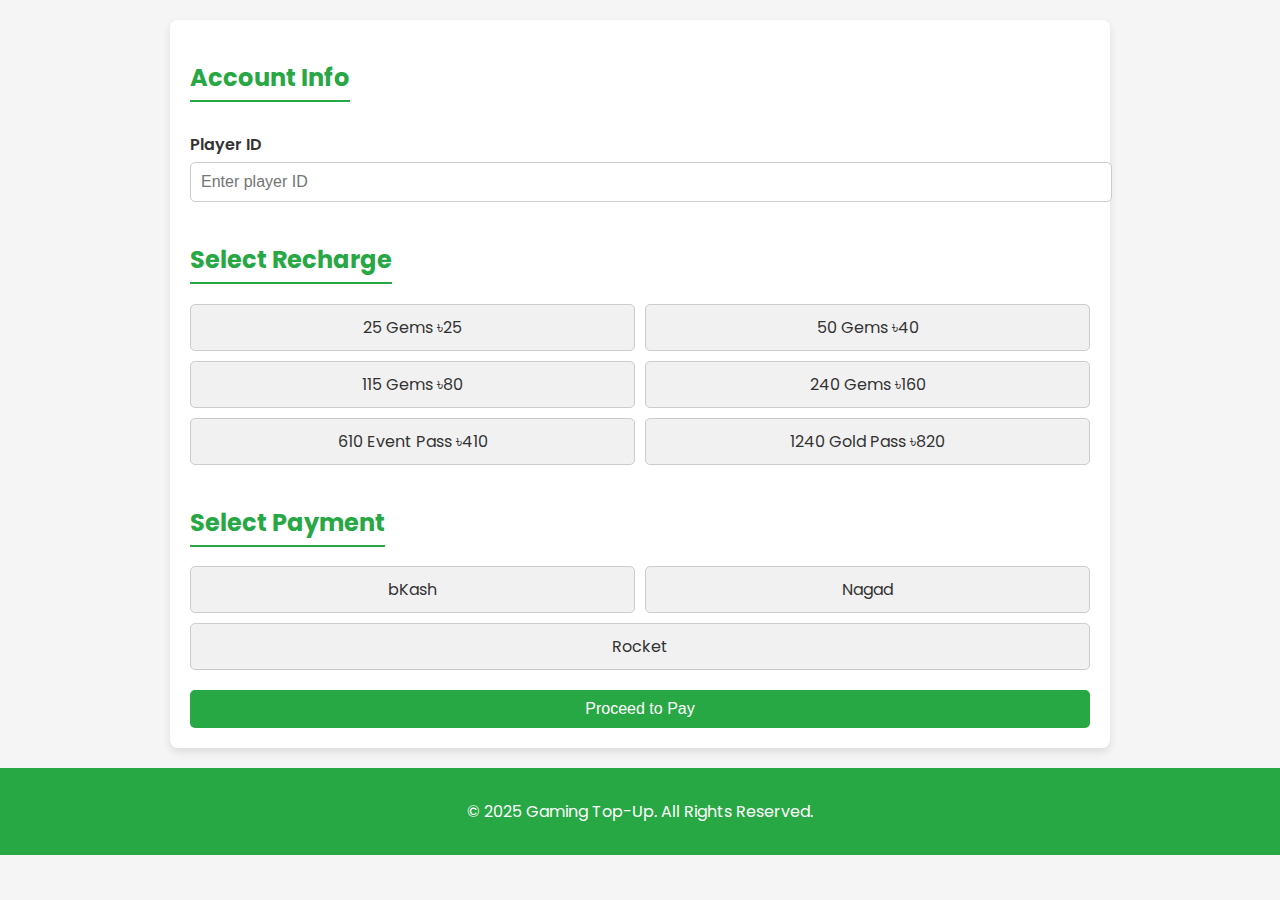
<file: tournamentixs/coc.html>
<!DOCTYPE html>
<html lang="en">
<head>
    <meta charset="UTF-8">
    <meta name="viewport" content="width=device-width, initial-scale=1.0">
    <title>Gaming Top-Up Page</title>
    <link href="https://fonts.googleapis.com/css2?family=Poppins:wght@300;400;600&display=swap" rel="stylesheet">
    <style>
        body {
            font-family: 'Poppins', sans-serif;
            margin: 0;
            padding: 0;
            background: #f5f5f5;
            color: #333;
        }

        .container {
            max-width: 900px;
            margin: 20px auto;
            padding: 20px;
            background: white;
            border-radius: 8px;
            box-shadow: 0 4px 10px rgba(0, 0, 0, 0.1);
        }

        .section {
            margin-bottom: 20px;
        }

        .section h2 {
            font-size: 1.5rem;
            color: #28a745;
            border-bottom: 2px solid #28a745;
            display: inline-block;
            padding-bottom: 5px;
        }

        .input-group {
            margin: 10px 0;
        }

        .input-group label {
            display: block;
            font-weight: 600;
            margin-bottom: 5px;
        }

        .input-group input {
            width: 100%;
            padding: 10px;
            border: 1px solid #ccc;
            border-radius: 5px;
            font-size: 1rem;
        }

        .recharge-options, .payment-methods {
            display: flex;
            flex-wrap: wrap;
            gap: 10px;
        }

        .option {
            padding: 10px 15px;
            background: #f1f1f1;
            border: 1px solid #ccc;
            border-radius: 5px;
            text-align: center;
            cursor: pointer;
            flex: 1 1 calc(33.333% - 10px);
        }

        .option:hover {
            background: #e9e9e9;
            border-color: #28a745;
        }

        .option.selected {
            background: #d4edda;
            border-color: #28a745;
        }

        button {
            padding: 10px 20px;
            background: #28a745;
            border: none;
            color: white;
            font-size: 1rem;
            border-radius: 5px;
            cursor: pointer;
            display: block;
            width: 100%;
            margin-top: 20px;
        }

        button:hover {
            background: #218838;
        }

        footer {
            text-align: center;
            padding: 15px;
            background: #28a745;
            color: white;
            margin-top: 20px;
        }

        .payment-details {
            display: none;
            margin-top: 20px;
            border: 1px solid #ccc;
            border-radius: 8px;
            padding: 15px;
            background: #f9f9f9;
        }

        .payment-details h3 {
            font-size: 1.2rem;
            margin-bottom: 10px;
        }

        .payment-details p {
            margin: 5px 0;
        }
    </style>
</head>
<body>

<div class="container">

    <!-- Account Info Section -->
    <div class="section">
        <h2>Account Info</h2>
        <div class="input-group">
            <label for="player-id">Player ID</label>
            <input type="text" id="player-id" placeholder="Enter player ID">
        </div>
    </div>

    <!-- Recharge Options Section -->
    <div class="section">
        <h2>Select Recharge</h2>
        <div class="recharge-options">
            <div class="option" data-value="25">25 Gems ৳25</div>
            <div class="option" data-value="50">50 Gems ৳40</div>
            <div class="option" data-value="115">115 Gems ৳80</div>
            <div class="option" data-value="240">240 Gems ৳160</div>
            <div class="option" data-value="610">610 Event Pass ৳410</div>
            <div class="option" data-value="1240">1240 Gold Pass ৳820</div>
        </div>
    </div>

    <!-- Payment Methods Section -->
    <div class="section">
        <h2>Select Payment</h2>
        <div class="payment-methods">
            <div class="option" data-method="bkash">bKash</div>
            <div class="option" data-method="nagad">Nagad</div>
            <div class="option" data-method="rocket">Rocket</div>
        </div>
    </div>

    <!-- Payment Details Section -->
    <div class="payment-details" id="payment-details">
        <h3>Payment Information</h3>
        <p><strong>bKash Account:</strong> 017XXXXXXXX</p>
        <p><strong>Nagad Account:</strong> 018XXXXXXXX</p>
        <p><strong>Rocket Account:</strong> 019XXXXXXXX</p>
        <div class="input-group">
            <label for="sender-number">Sender's Mobile Number</label>
            <input type="text" id="sender-number" placeholder="Enter your mobile number">
        </div>
        <div class="input-group">
            <label for="transaction-id">Transaction ID</label>
            <input type="text" id="transaction-id" placeholder="Enter the transaction ID">
        </div>
    </div>

    <!-- Submit Button -->
    <button id="proceed-btn">Proceed to Pay</button>

</div>

<footer>
    <p>&copy; 2025 Gaming Top-Up. All Rights Reserved.</p>
</footer>

<script>
    // Add selection behavior for options
    document.querySelectorAll('.option').forEach(option => {
        option.addEventListener('click', () => {
            const parent = option.parentElement;
            parent.querySelectorAll('.option').forEach(opt => opt.classList.remove('selected'));
            option.classList.add('selected');
        });
    });

    // Show payment details on selecting a payment method
    document.querySelectorAll('.payment-methods .option').forEach(option => {
        option.addEventListener('click', () => {
            document.getElementById('payment-details').style.display = 'block';
        });
    });

    // Handle Proceed to Pay button
    document.getElementById('proceed-btn').addEventListener('click', () => {
        const playerId = document.getElementById('player-id').value;
        const selectedRecharge = document.querySelector('.recharge-options .selected');
        const selectedPayment = document.querySelector('.payment-methods .selected');
        const senderNumber = document.getElementById('sender-number').value;
        const transactionId = document.getElementById('transaction-id').value;

        if (!playerId) {
            alert('Please enter your Player ID.');
            return;
        }

        if (!selectedRecharge) {
            alert('Please select a recharge option.');
            return;
        }

        if (!selectedPayment) {
            alert('Please select a payment method.');
            return;
        }

        if (!senderNumber || !transactionId) {
            alert('Please enter both the sender\'s number and transaction ID.');
            return;
        }

        alert(`Player ID: ${playerId}\nRecharge: ${selectedRecharge.textContent}\nPayment Method: ${selectedPayment.textContent}\nSender's Number: ${senderNumber}\nTransaction ID: ${transactionId}\n\nProceeding to payment...`);
    });
</script>

</body>
</html>
</file>
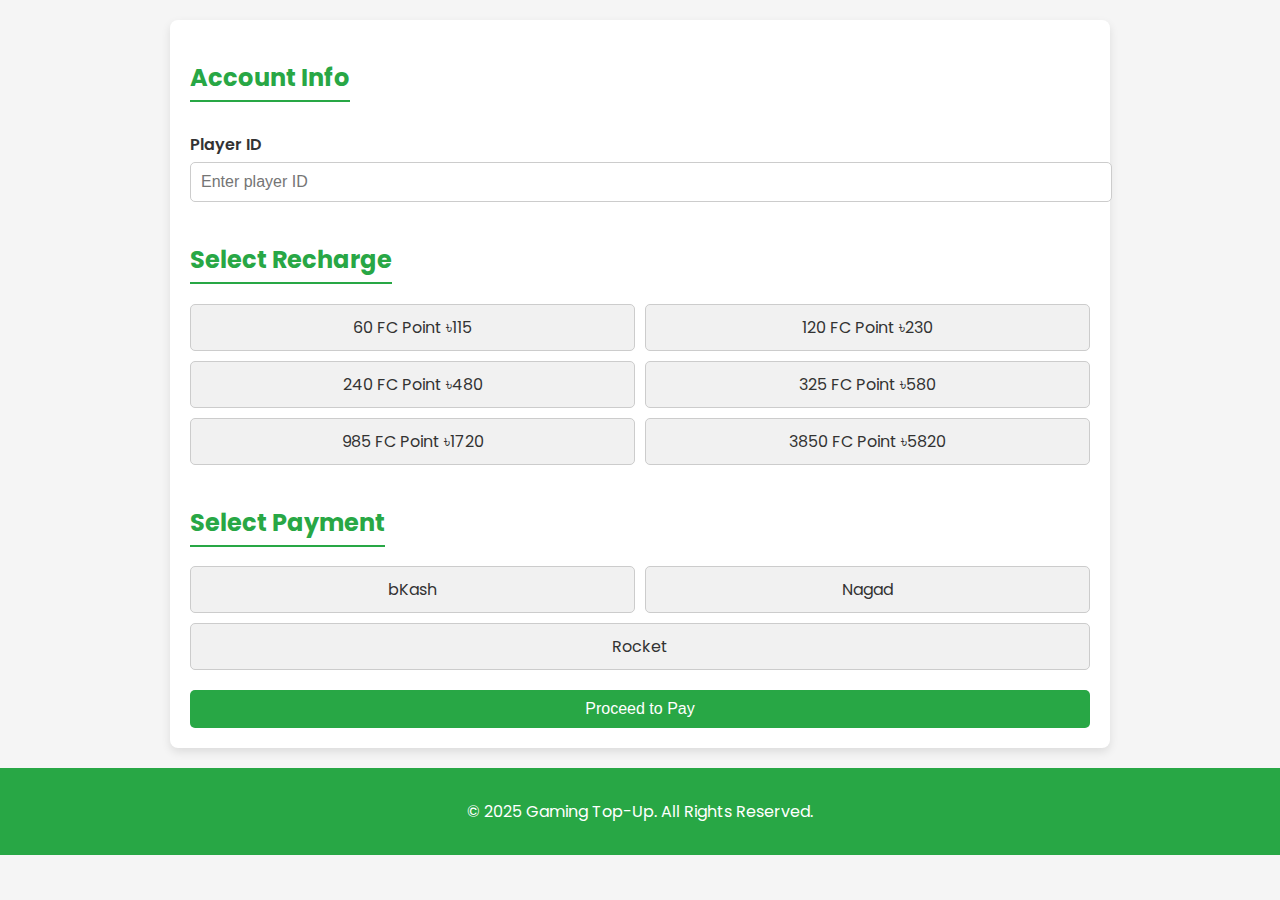
<file: tournamentixs/fifa.html>
<!DOCTYPE html>
<html lang="en">
<head>
    <meta charset="UTF-8">
    <meta name="viewport" content="width=device-width, initial-scale=1.0">
    <title>Gaming Top-Up Page</title>
    <link href="https://fonts.googleapis.com/css2?family=Poppins:wght@300;400;600&display=swap" rel="stylesheet">
    <style>
        body {
            font-family: 'Poppins', sans-serif;
            margin: 0;
            padding: 0;
            background: #f5f5f5;
            color: #333;
        }

        .container {
            max-width: 900px;
            margin: 20px auto;
            padding: 20px;
            background: white;
            border-radius: 8px;
            box-shadow: 0 4px 10px rgba(0, 0, 0, 0.1);
        }

        .section {
            margin-bottom: 20px;
        }

        .section h2 {
            font-size: 1.5rem;
            color: #28a745;
            border-bottom: 2px solid #28a745;
            display: inline-block;
            padding-bottom: 5px;
        }

        .input-group {
            margin: 10px 0;
        }

        .input-group label {
            display: block;
            font-weight: 600;
            margin-bottom: 5px;
        }

        .input-group input {
            width: 100%;
            padding: 10px;
            border: 1px solid #ccc;
            border-radius: 5px;
            font-size: 1rem;
        }

        .recharge-options, .payment-methods {
            display: flex;
            flex-wrap: wrap;
            gap: 10px;
        }

        .option {
            padding: 10px 15px;
            background: #f1f1f1;
            border: 1px solid #ccc;
            border-radius: 5px;
            text-align: center;
            cursor: pointer;
            flex: 1 1 calc(33.333% - 10px);
        }

        .option:hover {
            background: #e9e9e9;
            border-color: #28a745;
        }

        .option.selected {
            background: #d4edda;
            border-color: #28a745;
        }

        button {
            padding: 10px 20px;
            background: #28a745;
            border: none;
            color: white;
            font-size: 1rem;
            border-radius: 5px;
            cursor: pointer;
            display: block;
            width: 100%;
            margin-top: 20px;
        }

        button:hover {
            background: #218838;
        }

        footer {
            text-align: center;
            padding: 15px;
            background: #28a745;
            color: white;
            margin-top: 20px;
        }

        .payment-details {
            display: none;
            margin-top: 20px;
            border: 1px solid #ccc;
            border-radius: 8px;
            padding: 15px;
            background: #f9f9f9;
        }

        .payment-details h3 {
            font-size: 1.2rem;
            margin-bottom: 10px;
        }

        .payment-details p {
            margin: 5px 0;
        }
    </style>
</head>
<body>

<div class="container">

    <!-- Account Info Section -->
    <div class="section">
        <h2>Account Info</h2>
        <div class="input-group">
            <label for="player-id">Player ID</label>
            <input type="text" id="player-id" placeholder="Enter player ID">
        </div>
    </div>

    <!-- Recharge Options Section -->
    <div class="section">
        <h2>Select Recharge</h2>
        <div class="recharge-options">
            <div class="option" data-value="25">60 FC Point ৳115</div>
            <div class="option" data-value="50">120 FC Point ৳230</div>
            <div class="option" data-value="115">240 FC Point ৳480</div>
            <div class="option" data-value="240">325 FC Point  ৳580</div>
            <div class="option" data-value="610">985 FC Point ৳1720</div>
            <div class="option" data-value="1240">3850 FC Point ৳5820</div>
        </div>
    </div>

    <!-- Payment Methods Section -->
    <div class="section">
        <h2>Select Payment</h2>
        <div class="payment-methods">
            <div class="option" data-method="bkash">bKash</div>
            <div class="option" data-method="nagad">Nagad</div>
            <div class="option" data-method="rocket">Rocket</div>
        </div>
    </div>

    <!-- Payment Details Section -->
    <div class="payment-details" id="payment-details">
        <h3>Payment Information</h3>
        <p><strong>bKash Account:</strong> 017XXXXXXXX</p>
        <p><strong>Nagad Account:</strong> 018XXXXXXXX</p>
        <p><strong>Rocket Account:</strong> 019XXXXXXXX</p>
        <div class="input-group">
            <label for="sender-number">Sender's Mobile Number</label>
            <input type="text" id="sender-number" placeholder="Enter your mobile number">
        </div>
        <div class="input-group">
            <label for="transaction-id">Transaction ID</label>
            <input type="text" id="transaction-id" placeholder="Enter the transaction ID">
        </div>
    </div>

    <!-- Submit Button -->
    <button id="proceed-btn">Proceed to Pay</button>

</div>

<footer>
    <p>&copy; 2025 Gaming Top-Up. All Rights Reserved.</p>
</footer>

<script>
    // Add selection behavior for options
    document.querySelectorAll('.option').forEach(option => {
        option.addEventListener('click', () => {
            const parent = option.parentElement;
            parent.querySelectorAll('.option').forEach(opt => opt.classList.remove('selected'));
            option.classList.add('selected');
        });
    });

    // Show payment details on selecting a payment method
    document.querySelectorAll('.payment-methods .option').forEach(option => {
        option.addEventListener('click', () => {
            document.getElementById('payment-details').style.display = 'block';
        });
    });

    // Handle Proceed to Pay button
    document.getElementById('proceed-btn').addEventListener('click', () => {
        const playerId = document.getElementById('player-id').value;
        const selectedRecharge = document.querySelector('.recharge-options .selected');
        const selectedPayment = document.querySelector('.payment-methods .selected');
        const senderNumber = document.getElementById('sender-number').value;
        const transactionId = document.getElementById('transaction-id').value;

        if (!playerId) {
            alert('Please enter your Player ID.');
            return;
        }

        if (!selectedRecharge) {
            alert('Please select a recharge option.');
            return;
        }

        if (!selectedPayment) {
            alert('Please select a payment method.');
            return;
        }

        if (!senderNumber || !transactionId) {
            alert('Please enter both the sender\'s number and transaction ID.');
            return;
        }

        alert(`Player ID: ${playerId}\nRecharge: ${selectedRecharge.textContent}\nPayment Method: ${selectedPayment.textContent}\nSender's Number: ${senderNumber}\nTransaction ID: ${transactionId}\n\nProceeding to payment...`);
    });
</script>

</body>
</html>
</file>
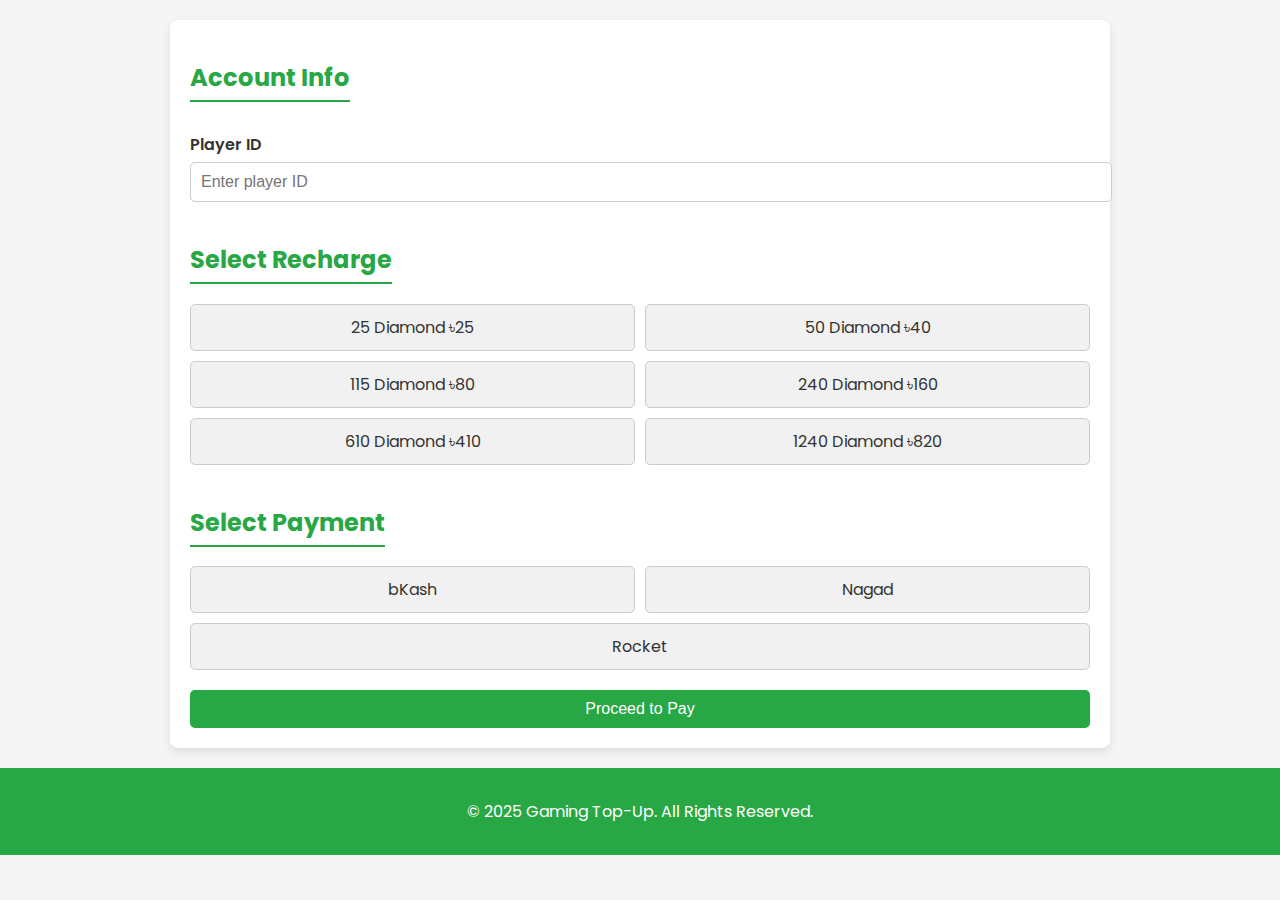
<file: tournamentixs/free.html>
<!DOCTYPE html>
<html lang="en">
<head>
    <meta charset="UTF-8">
    <meta name="viewport" content="width=device-width, initial-scale=1.0">
    <title>Gaming Top-Up Page</title>
    <link href="https://fonts.googleapis.com/css2?family=Poppins:wght@300;400;600&display=swap" rel="stylesheet">
    <style>
        body {
            font-family: 'Poppins', sans-serif;
            margin: 0;
            padding: 0;
            background: #f5f5f5;
            color: #333;
        }

        .container {
            max-width: 900px;
            margin: 20px auto;
            padding: 20px;
            background: white;
            border-radius: 8px;
            box-shadow: 0 4px 10px rgba(0, 0, 0, 0.1);
        }

        .section {
            margin-bottom: 20px;
        }

        .section h2 {
            font-size: 1.5rem;
            color: #28a745;
            border-bottom: 2px solid #28a745;
            display: inline-block;
            padding-bottom: 5px;
        }

        .input-group {
            margin: 10px 0;
        }

        .input-group label {
            display: block;
            font-weight: 600;
            margin-bottom: 5px;
        }

        .input-group input {
            width: 100%;
            padding: 10px;
            border: 1px solid #ccc;
            border-radius: 5px;
            font-size: 1rem;
        }

        .recharge-options, .payment-methods {
            display: flex;
            flex-wrap: wrap;
            gap: 10px;
        }

        .option {
            padding: 10px 15px;
            background: #f1f1f1;
            border: 1px solid #ccc;
            border-radius: 5px;
            text-align: center;
            cursor: pointer;
            flex: 1 1 calc(33.333% - 10px);
        }

        .option:hover {
            background: #e9e9e9;
            border-color: #28a745;
        }

        .option.selected {
            background: #d4edda;
            border-color: #28a745;
        }

        button {
            padding: 10px 20px;
            background: #28a745;
            border: none;
            color: white;
            font-size: 1rem;
            border-radius: 5px;
            cursor: pointer;
            display: block;
            width: 100%;
            margin-top: 20px;
        }

        button:hover {
            background: #218838;
        }

        footer {
            text-align: center;
            padding: 15px;
            background: #28a745;
            color: white;
            margin-top: 20px;
        }

        .payment-details {
            display: none;
            margin-top: 20px;
            border: 1px solid #ccc;
            border-radius: 8px;
            padding: 15px;
            background: #f9f9f9;
        }

        .payment-details h3 {
            font-size: 1.2rem;
            margin-bottom: 10px;
        }

        .payment-details p {
            margin: 5px 0;
        }
    </style>
</head>
<body>

<div class="container">

    <!-- Account Info Section -->
    <div class="section">
        <h2>Account Info</h2>
        <div class="input-group">
            <label for="player-id">Player ID</label>
            <input type="text" id="player-id" placeholder="Enter player ID">
        </div>
    </div>

    <!-- Recharge Options Section -->
    <div class="section">
        <h2>Select Recharge</h2>
        <div class="recharge-options">
            <div class="option" data-value="25">25 Diamond ৳25</div>
            <div class="option" data-value="50">50 Diamond ৳40</div>
            <div class="option" data-value="115">115 Diamond ৳80</div>
            <div class="option" data-value="240">240 Diamond ৳160</div>
            <div class="option" data-value="610">610 Diamond ৳410</div>
            <div class="option" data-value="1240">1240 Diamond ৳820</div>
        </div>
    </div>

    <!-- Payment Methods Section -->
    <div class="section">
        <h2>Select Payment</h2>
        <div class="payment-methods">
            <div class="option" data-method="bkash">bKash</div>
            <div class="option" data-method="nagad">Nagad</div>
            <div class="option" data-method="rocket">Rocket</div>
        </div>
    </div>

    <!-- Payment Details Section -->
    <div class="payment-details" id="payment-details">
        <h3>Payment Information</h3>
        <p><strong>bKash Account:</strong> 017XXXXXXXX</p>
        <p><strong>Nagad Account:</strong> 018XXXXXXXX</p>
        <p><strong>Rocket Account:</strong> 019XXXXXXXX</p>
        <div class="input-group">
            <label for="sender-number">Sender's Mobile Number</label>
            <input type="text" id="sender-number" placeholder="Enter your mobile number">
        </div>
        <div class="input-group">
            <label for="transaction-id">Transaction ID</label>
            <input type="text" id="transaction-id" placeholder="Enter the transaction ID">
        </div>
    </div>

    <!-- Submit Button -->
    <button id="proceed-btn">Proceed to Pay</button>

</div>

<footer>
    <p>&copy; 2025 Gaming Top-Up. All Rights Reserved.</p>
</footer>

<script>
    // Add selection behavior for options
    document.querySelectorAll('.option').forEach(option => {
        option.addEventListener('click', () => {
            const parent = option.parentElement;
            parent.querySelectorAll('.option').forEach(opt => opt.classList.remove('selected'));
            option.classList.add('selected');
        });
    });

    // Show payment details on selecting a payment method
    document.querySelectorAll('.payment-methods .option').forEach(option => {
        option.addEventListener('click', () => {
            document.getElementById('payment-details').style.display = 'block';
        });
    });

    // Handle Proceed to Pay button
    document.getElementById('proceed-btn').addEventListener('click', () => {
        const playerId = document.getElementById('player-id').value;
        const selectedRecharge = document.querySelector('.recharge-options .selected');
        const selectedPayment = document.querySelector('.payment-methods .selected');
        const senderNumber = document.getElementById('sender-number').value;
        const transactionId = document.getElementById('transaction-id').value;

        if (!playerId) {
            alert('Please enter your Player ID.');
            return;
        }

        if (!selectedRecharge) {
            alert('Please select a recharge option.');
            return;
        }

        if (!selectedPayment) {
            alert('Please select a payment method.');
            return;
        }

        if (!senderNumber || !transactionId) {
            alert('Please enter both the sender\'s number and transaction ID.');
            return;
        }

        alert(`Player ID: ${playerId}\nRecharge: ${selectedRecharge.textContent}\nPayment Method: ${selectedPayment.textContent}\nSender's Number: ${senderNumber}\nTransaction ID: ${transactionId}\n\nProceeding to payment...`);
    });
</script>

</body>
</html>
</file>
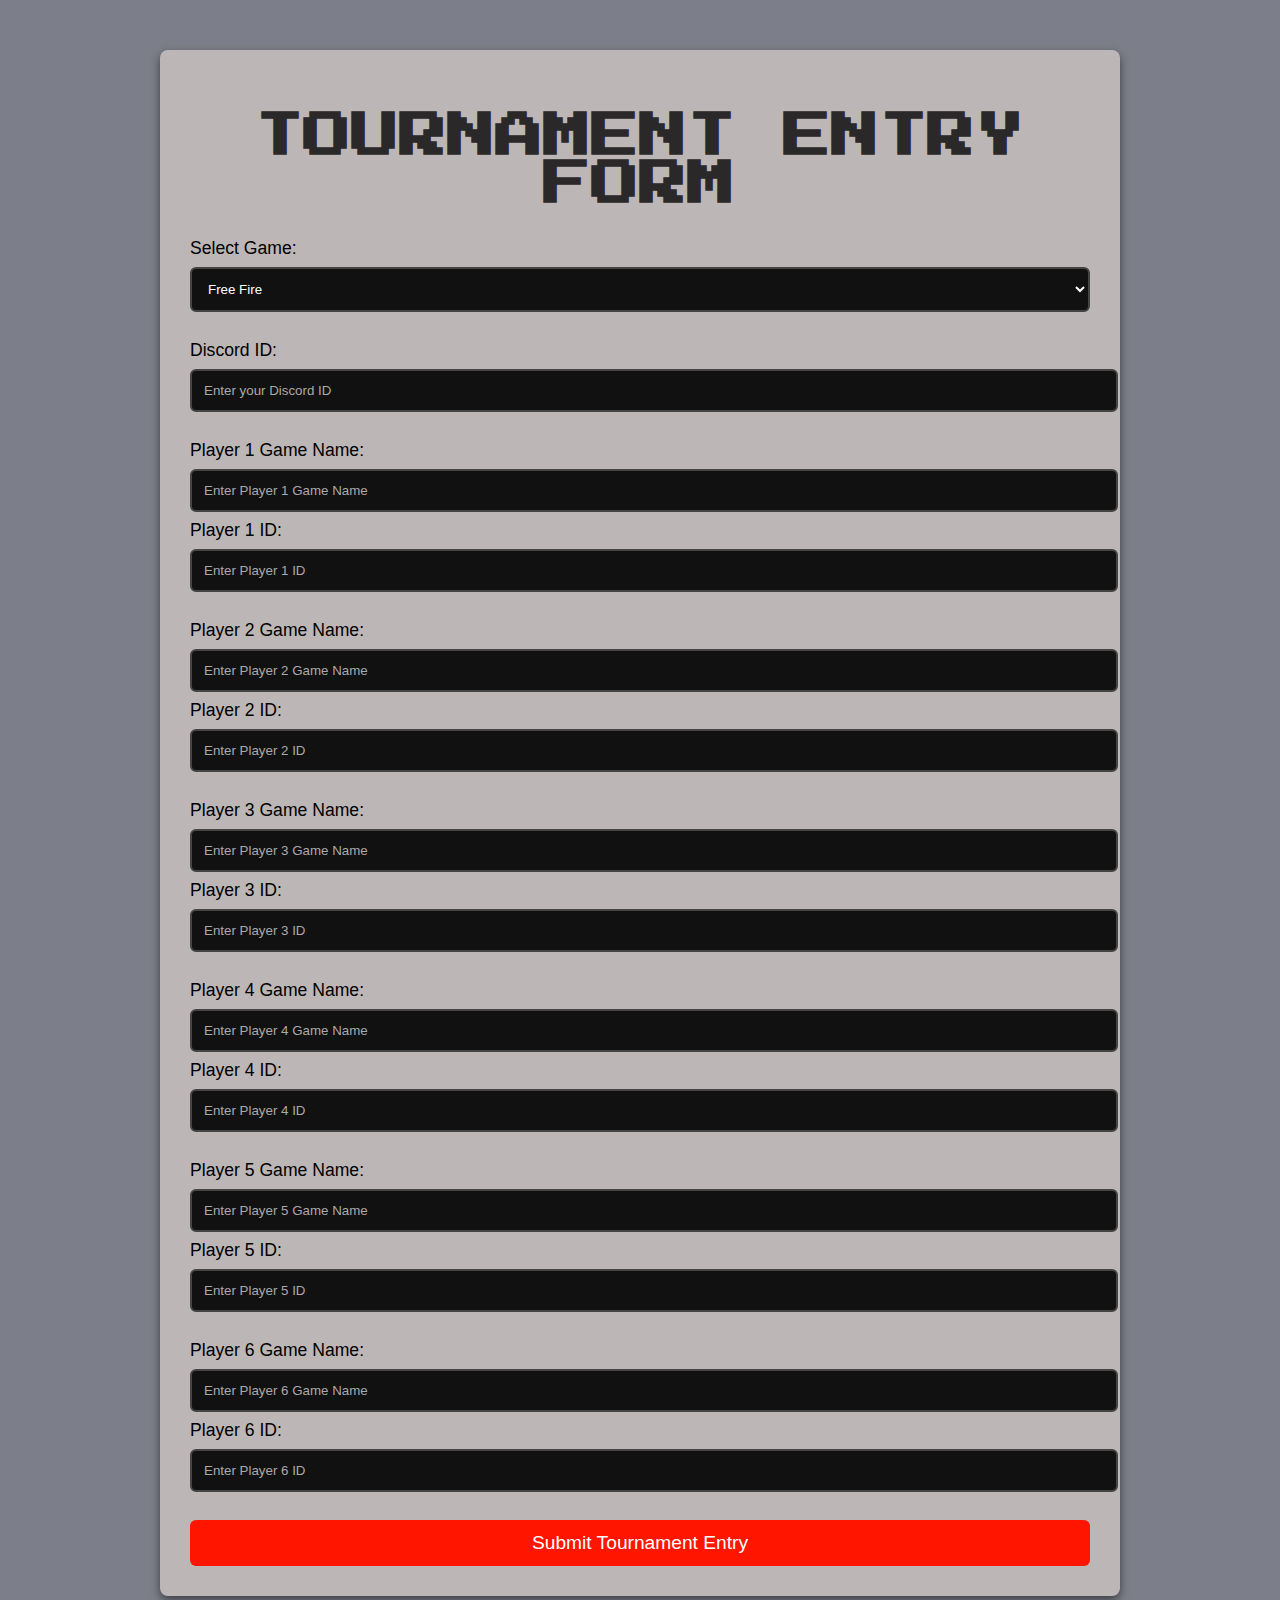
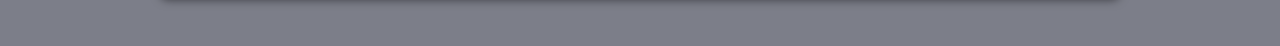
<file: tournamentixs/freetour.html>
<!DOCTYPE html>
<html lang="en">
<head>
  <meta charset="UTF-8">
  <meta name="viewport" content="width=device-width, initial-scale=1.0">
  <title>Tournament Entry Form</title>
  <link href="https://fonts.googleapis.com/css2?family=Press+Start+2P&display=swap" rel="stylesheet">
  <style>
    body {
      font-family: Arial, sans-serif; /* Changed to a simpler font */
      background-color: #7c7e89;
      margin: 0;
      padding: 0;
      color: rgb(0, 0, 0);
    }
    .container {
      width: 80%;
      max-width: 900px;
      margin: 50px auto;
      padding: 30px;
      background-color: #bdb6b6;
      border-radius: 8px;
      box-shadow: 0 4px 10px rgba(0, 0, 0, 0.5);
    }
    h1 {
      text-align: center;
      color:  #2a2828;
      font-family: 'Press Start 2P', cursive; /* Keeping gaming font only for the header */
      font-size: 3rem;
      margin-bottom: 30px;
      text-transform: uppercase;
    }
    .player-group {
      margin-bottom: 20px;
    }
    .player-group label {
      display: block;
      margin-bottom: 8px;
      font-size: 1.1rem;
    }
    .player-group input, .player-group select {
      width: 100%;
      padding: 12px;
      margin-bottom: 8px;
      border: 2px solid #444;
      border-radius: 6px;
      background-color: #111;
      color: white;
    }
    .player-group input::placeholder {
      color: #aaa;
    }
    select {
      background-color: #111;
    }
    .submit-btn {
      padding: 12px 20px;
      background-color: #ff1500;
      color: white;
      border: none;
      border-radius: 6px;
      width: 100%;
      font-size: 1.2rem;
      cursor: pointer;
    }
    .submit-btn:hover {
      background-color: #e55b4c;
    }
    .add-player-btn {
      padding: 10px 20px;
      background-color: #ff6f61;
      color: white;
      border: none;
      border-radius: 6px;
      cursor: pointer;
      margin-top: 20px;
    }
    .add-player-btn:hover {
      background-color: #e55b4c;
    }
  </style>
</head>
<body>
  <div class="container">
    <h1>Tournament Entry Form</h1>
    <form id="tournament-form">
      <!-- Game Selection -->
      <div class="player-group">
        <label for="game">Select Game:</label>
        <select id="game" name="game" required>
          <option value="free_fire">Free Fire</option>
          <option value="pubg">PUBG</option>
          <option value="cod">COD</option>
          <option value="eafc">EAFC</option>
          <option value="efootball">eFootball</option>
          <option value="coc">COC</option>
        </select>
      </div>

      <!-- Discord ID -->
      <div class="player-group">
        <label for="discord-id">Discord ID:</label>
        <input type="text" id="discord-id" name="discord-id" placeholder="Enter your Discord ID" required>
      </div>

      <!-- Player 1 -->
      <div class="player-group">
        <label for="player1-name">Player 1 Game Name:</label>
        <input type="text" id="player1-name" name="player1-name" placeholder="Enter Player 1 Game Name" required>
        <label for="player1-id">Player 1 ID:</label>
        <input type="text" id="player1-id" name="player1-id" placeholder="Enter Player 1 ID" required>
      </div>

      <!-- Player 2 -->
      <div class="player-group">
        <label for="player2-name">Player 2 Game Name:</label>
        <input type="text" id="player2-name" name="player2-name" placeholder="Enter Player 2 Game Name" required>
        <label for="player2-id">Player 2 ID:</label>
        <input type="text" id="player2-id" name="player2-id" placeholder="Enter Player 2 ID" required>
      </div>

      <!-- Player 3 -->
      <div class="player-group">
        <label for="player3-name">Player 3 Game Name:</label>
        <input type="text" id="player3-name" name="player3-name" placeholder="Enter Player 3 Game Name" required>
        <label for="player3-id">Player 3 ID:</label>
        <input type="text" id="player3-id" name="player3-id" placeholder="Enter Player 3 ID" required>
      </div>

      <!-- Player 4 -->
      <div class="player-group">
        <label for="player4-name">Player 4 Game Name:</label>
        <input type="text" id="player4-name" name="player4-name" placeholder="Enter Player 4 Game Name" required>
        <label for="player4-id">Player 4 ID:</label>
        <input type="text" id="player4-id" name="player4-id" placeholder="Enter Player 4 ID" required>
      </div>

      <!-- Player 5 (optional) -->
      <div class="player-group">
        <label for="player5-name">Player 5 Game Name:</label>
        <input type="text" id="player5-name" name="player5-name" placeholder="Enter Player 5 Game Name">
        <label for="player5-id">Player 5 ID:</label>
        <input type="text" id="player5-id" name="player5-id" placeholder="Enter Player 5 ID">
      </div>

      <!-- Player 6 (optional) -->
      <div class="player-group">
        <label for="player6-name">Player 6 Game Name:</label>
        <input type="text" id="player6-name" name="player6-name" placeholder="Enter Player 6 Game Name">
        <label for="player6-id">Player 6 ID:</label>
        <input type="text" id="player6-id" name="player6-id" placeholder="Enter Player 6 ID">
      </div>

      <!-- Submit Button -->
      <button type="submit" class="submit-btn">Submit Tournament Entry</button>
    </form>
  </div>

  <script>
    // JavaScript to handle form submission if needed
    document.getElementById("tournament-form").addEventListener("submit", function(event) {
      event.preventDefault(); // Prevent form from submitting
      alert("Tournament Entry Submitted Successfully!");
      // Further actions can be added here, like sending data to a server
    });
  </script>
</body>
</html>
</file>
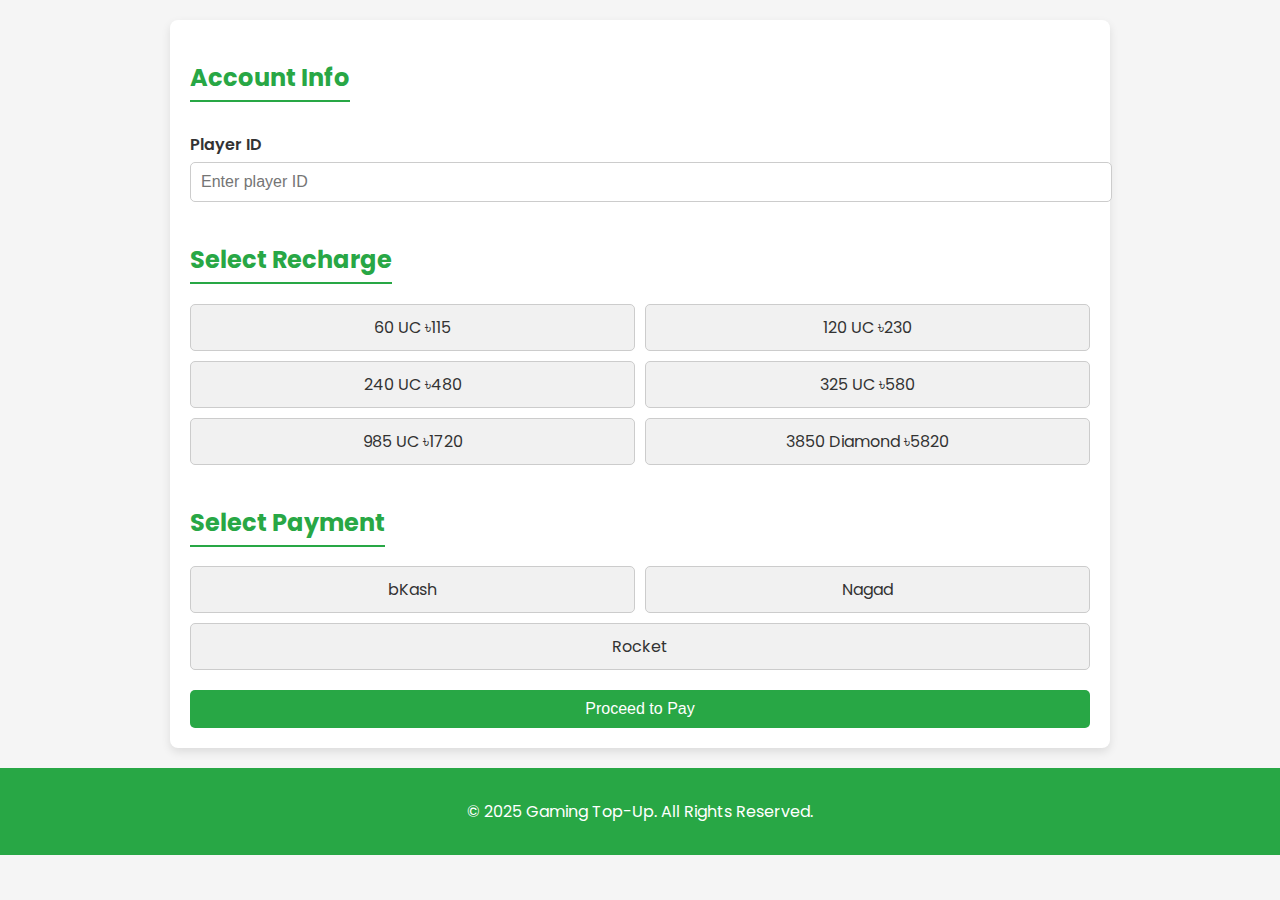
<file: tournamentixs/pub.html>
<!DOCTYPE html>
<html lang="en">
<head>
    <meta charset="UTF-8">
    <meta name="viewport" content="width=device-width, initial-scale=1.0">
    <title>Gaming Top-Up Page</title>
    <link href="https://fonts.googleapis.com/css2?family=Poppins:wght@300;400;600&display=swap" rel="stylesheet">
    <style>
        body {
            font-family: 'Poppins', sans-serif;
            margin: 0;
            padding: 0;
            background: #f5f5f5;
            color: #333;
        }

        .container {
            max-width: 900px;
            margin: 20px auto;
            padding: 20px;
            background: white;
            border-radius: 8px;
            box-shadow: 0 4px 10px rgba(0, 0, 0, 0.1);
        }

        .section {
            margin-bottom: 20px;
        }

        .section h2 {
            font-size: 1.5rem;
            color: #28a745;
            border-bottom: 2px solid #28a745;
            display: inline-block;
            padding-bottom: 5px;
        }

        .input-group {
            margin: 10px 0;
        }

        .input-group label {
            display: block;
            font-weight: 600;
            margin-bottom: 5px;
        }

        .input-group input {
            width: 100%;
            padding: 10px;
            border: 1px solid #ccc;
            border-radius: 5px;
            font-size: 1rem;
        }

        .recharge-options, .payment-methods {
            display: flex;
            flex-wrap: wrap;
            gap: 10px;
        }

        .option {
            padding: 10px 15px;
            background: #f1f1f1;
            border: 1px solid #ccc;
            border-radius: 5px;
            text-align: center;
            cursor: pointer;
            flex: 1 1 calc(33.333% - 10px);
        }

        .option:hover {
            background: #e9e9e9;
            border-color: #28a745;
        }

        .option.selected {
            background: #d4edda;
            border-color: #28a745;
        }

        button {
            padding: 10px 20px;
            background: #28a745;
            border: none;
            color: white;
            font-size: 1rem;
            border-radius: 5px;
            cursor: pointer;
            display: block;
            width: 100%;
            margin-top: 20px;
        }

        button:hover {
            background: #218838;
        }

        footer {
            text-align: center;
            padding: 15px;
            background: #28a745;
            color: white;
            margin-top: 20px;
        }

        .payment-details {
            display: none;
            margin-top: 20px;
            border: 1px solid #ccc;
            border-radius: 8px;
            padding: 15px;
            background: #f9f9f9;
        }

        .payment-details h3 {
            font-size: 1.2rem;
            margin-bottom: 10px;
        }

        .payment-details p {
            margin: 5px 0;
        }
    </style>
</head>
<body>

<div class="container">

    <!-- Account Info Section -->
    <div class="section">
        <h2>Account Info</h2>
        <div class="input-group">
            <label for="player-id">Player ID</label>
            <input type="text" id="player-id" placeholder="Enter player ID">
        </div>
    </div>

    <!-- Recharge Options Section -->
    <div class="section">
        <h2>Select Recharge</h2>
        <div class="recharge-options">
            <div class="option" data-value="25">60 UC ৳115</div>
            <div class="option" data-value="50">120 UC ৳230</div>
            <div class="option" data-value="115">240 UC ৳480</div>
            <div class="option" data-value="240">325 UC  ৳580</div>
            <div class="option" data-value="610">985 UC ৳1720</div>
            <div class="option" data-value="1240">3850 Diamond ৳5820</div>
        </div>
    </div>

    <!-- Payment Methods Section -->
    <div class="section">
        <h2>Select Payment</h2>
        <div class="payment-methods">
            <div class="option" data-method="bkash">bKash</div>
            <div class="option" data-method="nagad">Nagad</div>
            <div class="option" data-method="rocket">Rocket</div>
        </div>
    </div>

    <!-- Payment Details Section -->
    <div class="payment-details" id="payment-details">
        <h3>Payment Information</h3>
        <p><strong>bKash Account:</strong> 017XXXXXXXX</p>
        <p><strong>Nagad Account:</strong> 018XXXXXXXX</p>
        <p><strong>Rocket Account:</strong> 019XXXXXXXX</p>
        <div class="input-group">
            <label for="sender-number">Sender's Mobile Number</label>
            <input type="text" id="sender-number" placeholder="Enter your mobile number">
        </div>
        <div class="input-group">
            <label for="transaction-id">Transaction ID</label>
            <input type="text" id="transaction-id" placeholder="Enter the transaction ID">
        </div>
    </div>

    <!-- Submit Button -->
    <button id="proceed-btn">Proceed to Pay</button>

</div>

<footer>
    <p>&copy; 2025 Gaming Top-Up. All Rights Reserved.</p>
</footer>

<script>
    // Add selection behavior for options
    document.querySelectorAll('.option').forEach(option => {
        option.addEventListener('click', () => {
            const parent = option.parentElement;
            parent.querySelectorAll('.option').forEach(opt => opt.classList.remove('selected'));
            option.classList.add('selected');
        });
    });

    // Show payment details on selecting a payment method
    document.querySelectorAll('.payment-methods .option').forEach(option => {
        option.addEventListener('click', () => {
            document.getElementById('payment-details').style.display = 'block';
        });
    });

    // Handle Proceed to Pay button
    document.getElementById('proceed-btn').addEventListener('click', () => {
        const playerId = document.getElementById('player-id').value;
        const selectedRecharge = document.querySelector('.recharge-options .selected');
        const selectedPayment = document.querySelector('.payment-methods .selected');
        const senderNumber = document.getElementById('sender-number').value;
        const transactionId = document.getElementById('transaction-id').value;

        if (!playerId) {
            alert('Please enter your Player ID.');
            return;
        }

        if (!selectedRecharge) {
            alert('Please select a recharge option.');
            return;
        }

        if (!selectedPayment) {
            alert('Please select a payment method.');
            return;
        }

        if (!senderNumber || !transactionId) {
            alert('Please enter both the sender\'s number and transaction ID.');
            return;
        }

        alert(`Player ID: ${playerId}\nRecharge: ${selectedRecharge.textContent}\nPayment Method: ${selectedPayment.textContent}\nSender's Number: ${senderNumber}\nTransaction ID: ${transactionId}\n\nProceeding to payment...`);
    });
</script>

</body>
</html>
</file>
